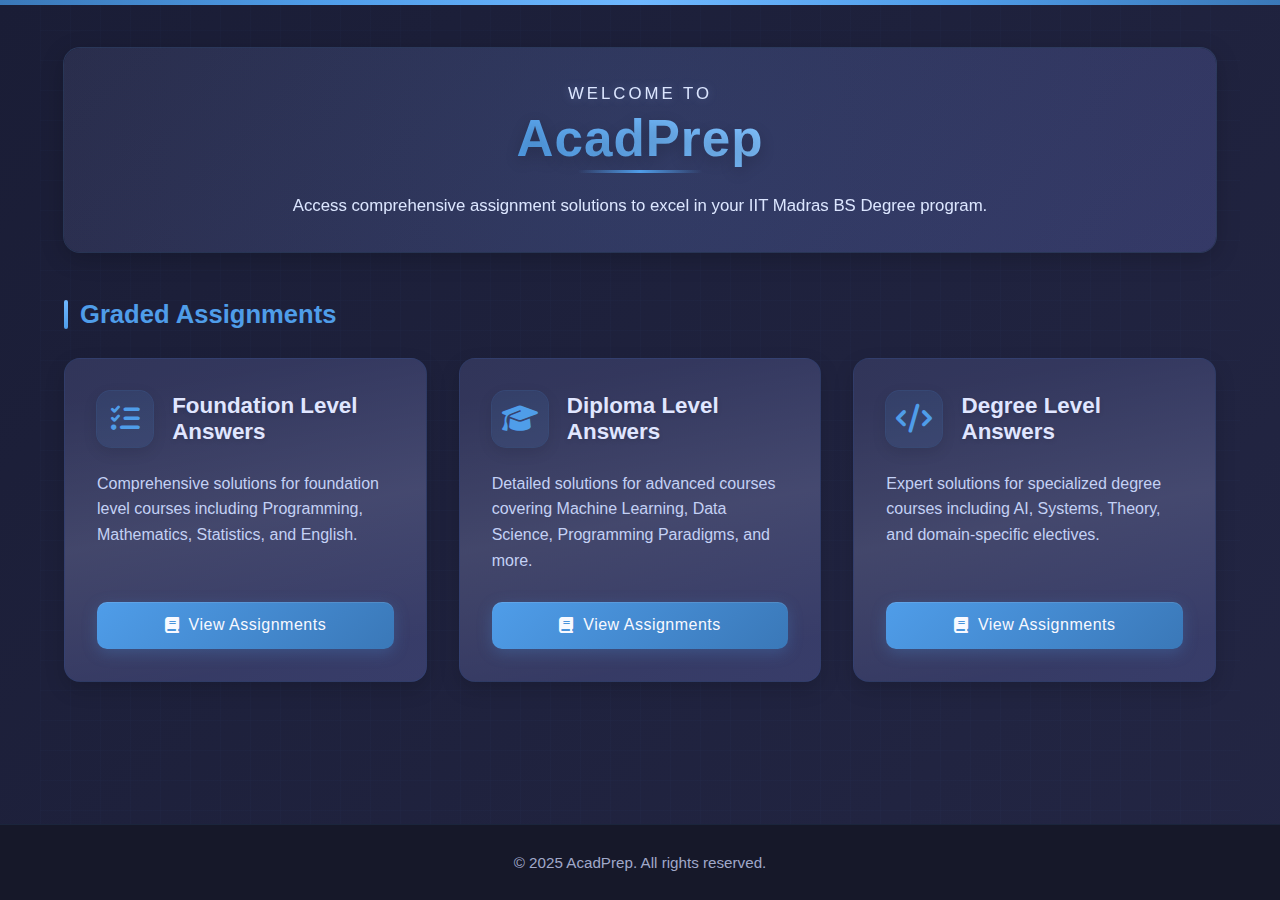
<file: index.html>
<!DOCTYPE html>
<html lang="en">
<head>
    <meta charset="UTF-8">
    <meta name="viewport" content="width=device-width, initial-scale=1.0">
    <link rel="icon" href="./assets//Logo.png">
    <title>AcadPrep | IIT Madras BS</title>
    <link rel="stylesheet" href="https://cdnjs.cloudflare.com/ajax/libs/font-awesome/6.4.0/css/all.min.css">
    <style>
        :root {
            --primary: #1a1d36;
            --secondary: #292c4a;
            --accent: #4f9de9;
            --accent-glow: #6fb8ff;
            --accent-dark: #3a78b8;
            --light: #f8f9ff;
            --dark: #161829;
            --card-bg: #2b2f54;
            --hover: #5aa7f0;
            --border-light: rgba(120, 180, 255, 0.2);
            --neon-glow: 0 0 10px rgba(79, 157, 233, 0.4);
        }
        
        * {
            margin: 0;
            padding: 0;
            box-sizing: border-box;
            font-family: 'Segoe UI', Tahoma, Geneva, Verdana, sans-serif;
        }
        
        body {
            background: linear-gradient(135deg, var(--primary) 0%, #232644 100%);
            color: var(--light);
            min-height: 100vh;
            display: flex;
            flex-direction: column;
            background-attachment: fixed;
            position: relative;
            overflow-x: hidden;
        }
        
        body::before {
            content: "";
            position: absolute;
            top: 0;
            left: 0;
            right: 0;
            height: 5px;
            background: linear-gradient(90deg, var(--accent-dark), var(--accent), var(--accent-glow), var(--accent), var(--accent-dark));
            z-index: 100;
        }
        
        .main-content {
            flex: 1;
            padding: 3rem 1.5rem;
            max-width: 1200px;
            margin: 0 auto;
            width: 100%;
            position: relative;
            z-index: 1;
        }
        
        /* Background grid effect */
        .main-content::before {
            content: '';
            position: absolute;
            top: 0;
            left: 0;
            right: 0;
            bottom: 0;
            background-image: 
                linear-gradient(rgba(65, 108, 190, 0.03) 1px, transparent 1px),
                linear-gradient(90deg, rgba(65, 108, 190, 0.03) 1px, transparent 1px);
            background-size: 30px 30px;
            pointer-events: none;
            z-index: -1;
        }
        
        .hero {
            text-align: center;
            margin-bottom: 3rem;
            padding: 2rem;
            background: linear-gradient(135deg, var(--secondary) 0%, #343865 100%);
            border-radius: 16px;
            box-shadow: 0 6px 25px rgba(0, 0, 0, 0.2), 0 0 0 1px var(--border-light);
            position: relative;
            overflow: hidden;
            backdrop-filter: blur(10px);
            transition: transform 0.3s ease, box-shadow 0.3s ease;
        }
        
        .hero:hover {
            transform: translateY(-5px);
            box-shadow: 0 10px 30px rgba(0, 0, 0, 0.25), 0 0 0 1px var(--border-light), var(--neon-glow);
        }
        
        /* Hero section light effect */
        .hero::before {
            content: "";
            position: absolute;
            top: -50%;
            left: -50%;
            width: 200%;
            height: 200%;
            background: radial-gradient(circle, rgba(79, 157, 233, 0.08) 0%, transparent 60%);
            animation: pulse 15s infinite linear;
            z-index: -1;
            pointer-events: none;
        }
        
        @keyframes pulse {
            0% { transform: scale(0.8); opacity: 0.5; }
            50% { transform: scale(1); opacity: 0.8; }
            100% { transform: scale(0.8); opacity: 0.5; }
        }
        
        .welcome-text {
            font-size: 1.2rem;
            color: #a0c0ff;
            margin-bottom: 0.5rem;
            letter-spacing: 3px;
            text-transform: uppercase;
            text-shadow: 0 0 10px rgba(160, 192, 255, 0.3);
        }
        
        .brand-name {
            font-size: 3.2rem;
            font-weight: 700;
            margin-bottom: 1.5rem;
            background: linear-gradient(45deg, var(--accent), #83c3ff);
            -webkit-background-clip: text;
            background-clip: text;
            -webkit-text-fill-color: transparent;
            display: inline-block;
            position: relative;
            text-shadow: 0 5px 15px rgba(0, 0, 0, 0.2);
        }
        
        .brand-name::after {
            content: "";
            position: absolute;
            bottom: -5px;
            left: 25%;
            width: 50%;
            height: 3px;
            background: linear-gradient(90deg, transparent, var(--accent), transparent);
            border-radius: 3px;
        }
        
        h1 {
            font-size: 1.8rem;
            color: var(--light);
            margin-bottom: 1rem;
            letter-spacing: 1px;
        }
        
        .hero p {
            max-width: 700px;
            margin: 0 auto;
            color: #dce6ff;
            font-size: 1.05rem;
            line-height: 1.7;
        }
        
        .section-title {
            font-size: 1.6rem;
            margin-bottom: 1.8rem;
            color: var(--accent);
            position: relative;
            padding-left: 16px;
            font-weight: 600;
            display: inline-block;
        }
        
        .section-title::before {
            content: "";
            position: absolute;
            left: 0;
            top: 0;
            bottom: 0;
            width: 4px;
            background: linear-gradient(to bottom, var(--accent-glow), var(--accent));
            border-radius: 4px;
        }
        
        .cards-container {
            display: grid;
            grid-template-columns: repeat(auto-fit, minmax(300px, 1fr));
            gap: 2rem;
            margin-bottom: 3.5rem;
            perspective: 1000px;
        }
        
        .card {
            background: linear-gradient(145deg, var(--card-bg), #323765);
            border-radius: 16px;
            padding: 2rem;
            display: flex;
            flex-direction: column;
            box-shadow: 0 8px 20px rgba(0, 0, 0, 0.15);
            transition: all 0.4s cubic-bezier(0.175, 0.885, 0.32, 1.275);
            border: 1px solid rgba(79, 157, 233, 0.1);
            position: relative;
            overflow: hidden;
            transform-style: preserve-3d;
        }
        
        .card:hover {
            transform: translateY(-8px) rotateX(2deg) rotateY(-2deg);
            box-shadow: 0 12px 30px rgba(0, 0, 0, 0.2), 0 0 15px rgba(79, 157, 233, 0.3);
            border-color: rgba(79, 157, 233, 0.3);
        }
        
        /* Card glare effect */
        .card::after {
            content: "";
            position: absolute;
            top: -100%;
            left: -100%;
            width: 300%;
            height: 300%;
            background: linear-gradient(
                135deg,
                rgba(255, 255, 255, 0) 0%,
                rgba(255, 255, 255, 0.03) 40%,
                rgba(255, 255, 255, 0.1) 50%,
                rgba(255, 255, 255, 0.03) 60%,
                rgba(255, 255, 255, 0) 100%
            );
            transition: transform 0.8s ease;
            pointer-events: none;
            transform: rotate(35deg);
            z-index: 1;
        }
        
        .card:hover::after {
            transform: rotate(35deg) translate(50%, 50%);
        }
        
        .card-header {
            display: flex;
            align-items: center;
            gap: 1.2rem;
            margin-bottom: 1.5rem;
            position: relative;
            z-index: 2;
        }
        
        .card-icon {
            font-size: 1.8rem;
            color: var(--accent);
            background: rgba(79, 157, 233, 0.1);
            padding: 0.8rem;
            border-radius: 14px;
            display: flex;
            align-items: center;
            justify-content: center;
            width: 3.5rem;
            height: 3.5rem;
            box-shadow: 0 5px 15px rgba(0, 0, 0, 0.1), 0 0 0 1px rgba(79, 157, 233, 0.2);
            transition: all 0.3s ease;
            position: relative;
            overflow: hidden;
        }
        
        .card:hover .card-icon {
            color: var(--light);
            background: var(--accent);
            transform: scale(1.05);
            box-shadow: 0 0 15px rgba(79, 157, 233, 0.5);
        }
        
        /* Icon glow effect */
        .card-icon::before {
            content: "";
            position: absolute;
            top: -50%;
            left: -50%;
            width: 200%;
            height: 200%;
            background: radial-gradient(circle, rgba(255, 255, 255, 0.3) 0%, transparent 70%);
            opacity: 0;
            transition: opacity 0.3s ease;
        }
        
        .card:hover .card-icon::before {
            opacity: 1;
        }
        
        .card h3 {
            font-size: 1.4rem;
            flex: 1;
            color: #e0e6ff;
            text-shadow: 0 2px 5px rgba(0, 0, 0, 0.1);
            position: relative;
        }
        
        .card-content {
            flex: 1;
            margin-bottom: 1.8rem;
            font-size: 1rem;
            color: #c4d1f5;
            line-height: 1.6;
            position: relative;
            z-index: 2;
        }
        
        .btn {
            background: linear-gradient(135deg, var(--accent), var(--accent-dark));
            color: var(--light);
            border: none;
            padding: 0.9rem 1.6rem;
            border-radius: 10px;
            font-weight: 500;
            cursor: pointer;
            display: flex;
            align-items: center;
            justify-content: center;
            gap: 0.6rem;
            transition: all 0.3s ease;
            text-decoration: none;
            font-size: 1rem;
            width: 100%;
            position: relative;
            overflow: hidden;
            box-shadow: 0 4px 15px rgba(79, 157, 233, 0.25), inset 0 1px 0 rgba(255, 255, 255, 0.1);
            z-index: 2;
            letter-spacing: 0.5px;
        }
        
        .btn i {
            transition: transform 0.3s ease;
        }
        
        .btn:hover {
            background: linear-gradient(135deg, var(--hover), var(--accent));
            transform: translateY(-3px);
            box-shadow: 0 8px 20px rgba(79, 157, 233, 0.4), inset 0 1px 0 rgba(255, 255, 255, 0.2);
        }
        
        .btn:hover i {
            transform: translateX(3px);
        }
        
        /* Button glow effect */
        .btn::before {
            content: "";
            position: absolute;
            top: 0;
            left: -100%;
            width: 100%;
            height: 100%;
            background: linear-gradient(
                90deg,
                transparent,
                rgba(255, 255, 255, 0.2),
                transparent
            );
            transition: left 0.7s ease;
        }
        
        .btn:hover::before {
            left: 100%;
        }
        
        .footer {
            background-color: var(--dark);
            padding: 1.8rem;
            margin-top: auto;
            text-align: center;
            position: relative;
            border-top: 1px solid rgba(79, 157, 233, 0.1);
        }
        
        .copyright {
            color: #a0a8c9;
            font-size: 0.95rem;
            position: relative;
        }
        
        /* Subtle floating animation for cards */
        @keyframes float {
            0% { transform: translateY(0px); }
            50% { transform: translateY(-5px); }
            100% { transform: translateY(0px); }
        }
        
        .card:nth-child(1) { animation: float 6s ease-in-out infinite; }
        .card:nth-child(2) { animation: float 7s ease-in-out infinite 0.5s; }
        .card:nth-child(3) { animation: float 5s ease-in-out infinite 1s; }
        
        @media (max-width: 768px) {
            .cards-container {
                grid-template-columns: 1fr;
            }
            
            .main-content {
                padding: 2rem 1rem;
            }
            
            .hero {
                padding: 2.5rem 1.5rem;
            }
            
            .brand-name {
                font-size: 2.5rem;
            }
            
            h1 {
                font-size: 1.5rem;
            }
            
            .card {
                animation: none;
            }
        }
        
        @media (max-width: 480px) {
            .brand-name {
                font-size: 2.2rem;
            }
            
            .welcome-text {
                font-size: 1rem;
            }
            
            .hero p {
                font-size: 0.95rem;
            }
            
            .card {
                padding: 1.5rem;
            }
            
            .card-icon {
                width: 3rem;
                height: 3rem;
            }
        }
    </style>
</head>
<body>
    <!-- Main Content -->
    <div class="main-content">
        <!-- Hero Section -->
        <div class="hero">
            <p class="welcome-text">Welcome to</p>
            <h1 class="brand-name">AcadPrep</h1>
            <p>Access comprehensive assignment solutions to excel in your IIT Madras BS Degree program. </p>
        </div>
        
        <!-- Assignment Cards Section -->
        <h2 class="section-title">Graded Assignments</h2>
        <div class="cards-container">
            <div class="card">
                <div class="card-header">
                    <div class="card-icon">
                        <i class="fas fa-list-check"></i>
                    </div>
                    <h3>Foundation Level Answers</h3>
                </div>
                <div class="card-content">
                    Comprehensive solutions for foundation level courses including Programming, Mathematics, Statistics, and English.</div>
                <a href="events.html" class="btn">
                    <i class="fas fa-book"></i>
                    View Assignments
                </a>
            </div>
            
            <div class="card">
                <div class="card-header">
                    <div class="card-icon">
                        <i class="fas fa-graduation-cap"></i>
                    </div>
                    <h3>Diploma Level Answers</h3>
                </div>
                <div class="card-content">
                    Detailed solutions for advanced courses covering Machine Learning, Data Science, Programming Paradigms, and more.</div>
                <a href="events.html" class="btn">
                    <i class="fas fa-book"></i>
                    View Assignments
                </a>
            </div>
            
            <div class="card">
                <div class="card-header">
                    <div class="card-icon">
                        <i class="fas fa-code"></i>
                    </div>
                    <h3>Degree Level Answers</h3>
                </div>
                <div class="card-content">
                    Expert solutions for specialized degree courses including AI, Systems, Theory, and domain-specific electives.</div>
                <a href="events.html" class="btn">
                    <i class="fas fa-book"></i>
                    View Assignments
                </a>
            </div>
        </div>
    </div>
    
    <!-- Footer -->
    <footer class="footer">
        <p class="copyright">&copy; 2025 AcadPrep. All rights reserved.</p>
    </footer>
</body>
</html>
</file>
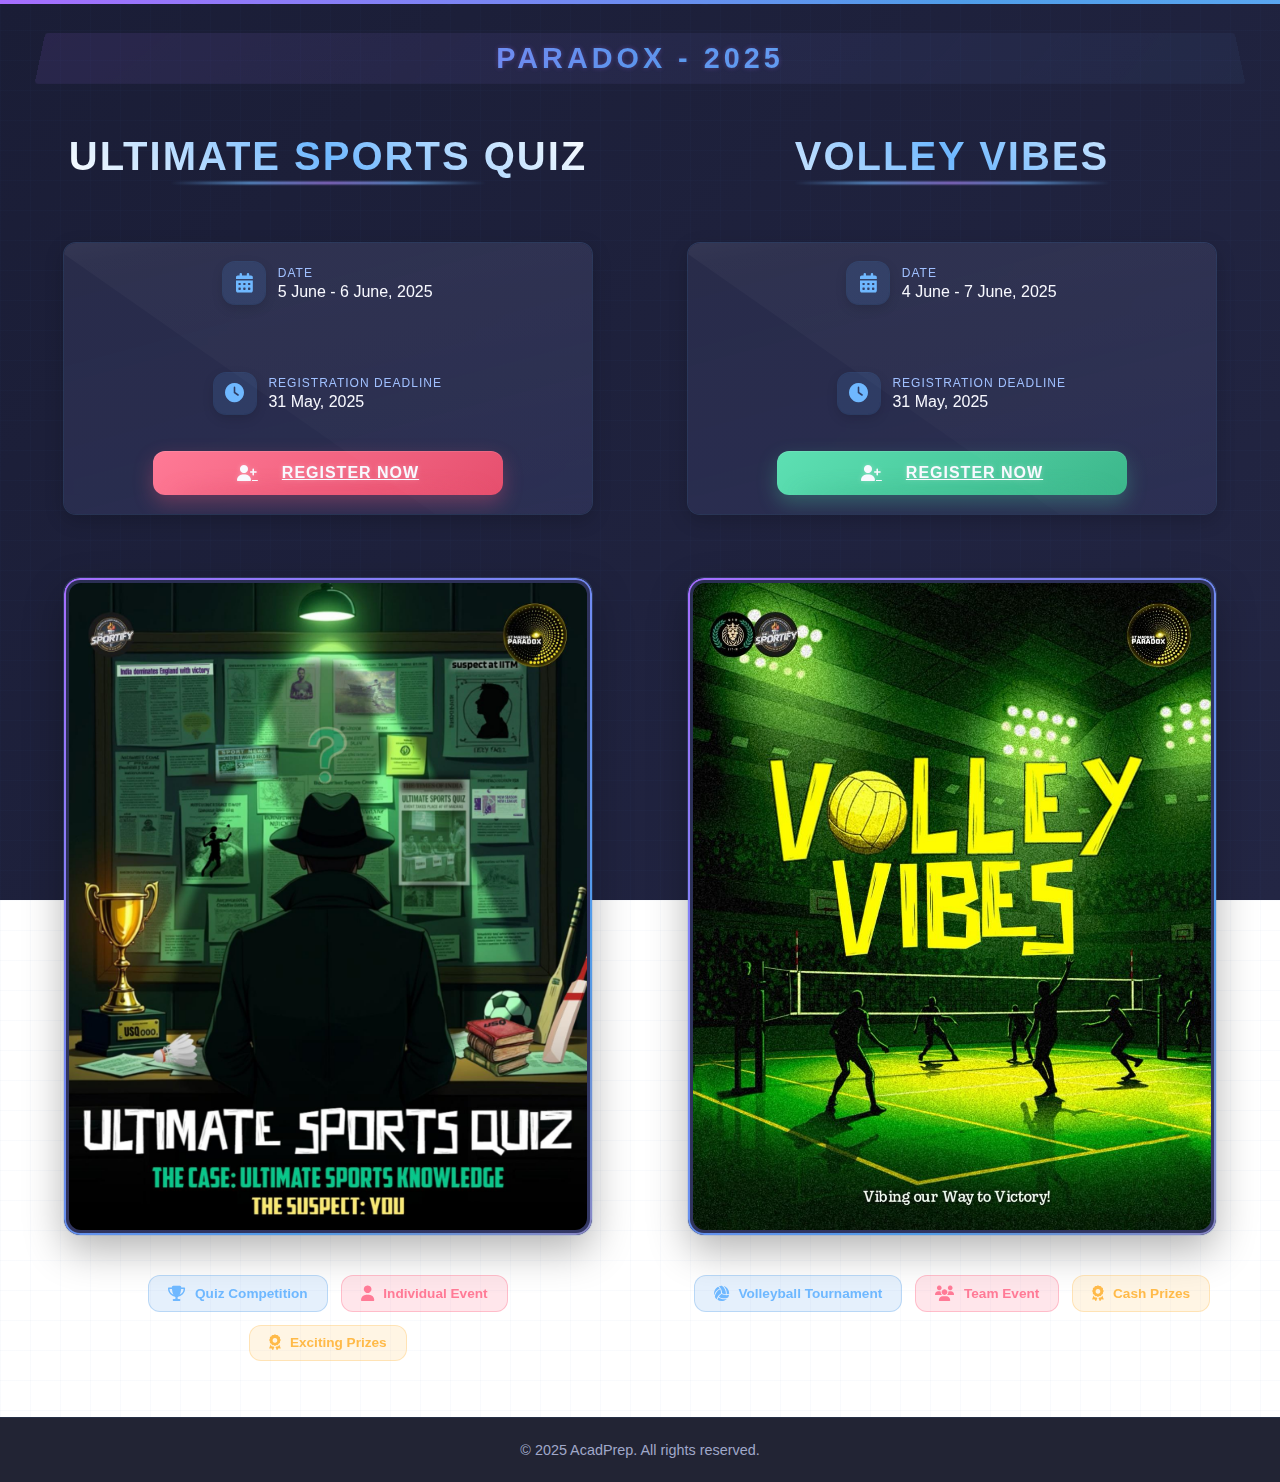
<file: events.html>
<!DOCTYPE html>
<html lang="en">

<head>
    <meta charset="UTF-8">
    <meta name="viewport" content="width=device-width, initial-scale=1.0">
    <link rel="icon" href="./assets//Logo.png">
    <title>Paradox 2025</title>
    <link rel="stylesheet" href="https://cdnjs.cloudflare.com/ajax/libs/font-awesome/6.4.0/css/all.min.css">
    <link rel="stylesheet" href="styles.css">
    <style>
        /* Additional inline styles for horizontal layout */
        .events-container {
            display: flex;
            flex-direction: row;
            justify-content: center;
            gap: 6rem;
            margin-top: 50px;
        }
        
        .event-card {
            flex: 1;
            max-width: 44%;
        }
        
        @media (max-width: 1024px) {
            .events-container {
                flex-direction: column;
                align-items: center;
            }
            
            .event-card {
                max-width: 90%;
                margin-bottom: 40px;
            }
        }
    </style>
</head>

<body>
    <div class="particles">
        <div class="particle" style="left:10%; animation-duration:15s;"></div>
        <div class="particle" style="left:20%; animation-duration:12s; animation-delay:1s;"></div>
        <div class="particle" style="left:35%; animation-duration:16s; animation-delay:2s;"></div>
        <div class="particle" style="left:55%; animation-duration:14s; animation-delay:0.5s;"></div>
        <div class="particle" style="left:65%; animation-duration:18s; animation-delay:3s;"></div>
        <div class="particle" style="left:75%; animation-duration:13s; animation-delay:1.5s;"></div>
        <div class="particle" style="left:85%; animation-duration:17s; animation-delay:2.5s;"></div>
        <div class="particle" style="left:95%; animation-duration:15s; animation-delay:1s;"></div>
        <div class="particle" style="left:15%; animation-duration:14s; animation-delay:2.8s;"></div>
        <div class="particle" style="left:45%; animation-duration:19s; animation-delay:3.5s;"></div>
    </div>

    <div class="main-content">
        <!-- Festival Title at the top -->
        <div class="fest-title-container">
            <p class="fest-title">Paradox - 2025</p>
        </div>

        <div class="events-container">
            <!-- Left Section: Ultimate Sports Quiz -->
            <div class="event-card">
                <div class="event-title-wrapper">
                    <h1 class="event-title">Ultimate Sports Quiz</h1>
                </div>

                <div class="event-details">
                    <div class="info-row">
                        <div class="info-item">
                            <div class="info-icon">
                                <i class="fas fa-calendar-alt"></i>
                            </div>
                            <div class="info-text">
                                <div class="info-label">Date</div>
                                <div class="info-value">5 June - 6 June, 2025</div>
                            </div>
                        </div>

                        <div class="info-item">
                            <div class="info-icon">
                                <i class="fas fa-clock"></i>
                            </div>
                            <div class="info-text">
                                <div class="info-label">Registration Deadline</div>
                                <div class="info-value">31 May, 2025</div>
                            </div>
                        </div>
                    </div>

                    <div class="action-area">
                        <a href="https://www.iitmparadox.org/events/6" class="register-btn">
                            <i class="fas fa-user-plus"></i>
                            REGISTER NOW
                        </a>
                    </div>
                </div>

                <div class="poster-container">
                    <img src="./assets/Event-1.png" alt="Ultimate Sports Quiz" class="poster">
                </div>

                <div class="tags">
                    <div class="tag tag-blue">
                        <i class="fas fa-trophy"></i>
                        Quiz Competition
                    </div>
                    <div class="tag tag-red">
                        <i class="fas fa-user"></i>
                        Individual Event
                    </div>
                    <div class="tag tag-yellow">
                        <i class="fas fa-award"></i>
                        Exciting Prizes
                    </div>
                </div>
            </div>

            <!-- Right Section: Volley Vibes -->
            <div class="event-card">
                <div class="event-title-wrapper">
                    <h1 class="event-title">Volley Vibes</h1>
                </div>

                <div class="event-details">
                    <div class="info-row">
                        <div class="info-item">
                            <div class="info-icon">
                                <i class="fas fa-calendar-alt"></i>
                            </div>
                            <div class="info-text">
                                <div class="info-label">Date</div>
                                <div class="info-value">4 June - 7 June, 2025</div>
                            </div>
                        </div>

                        <div class="info-item">
                            <div class="info-icon">
                                <i class="fas fa-clock"></i>
                            </div>
                            <div class="info-text">
                                <div class="info-label">Registration Deadline</div>
                                <div class="info-value">31 May, 2025</div>
                            </div>
                        </div>
                    </div>

                    <div class="action-area">
                        <a href="https://www.iitmparadox.org/events/34" class="register-btn volley-btn">
                            <i class="fas fa-user-plus"></i>
                            REGISTER NOW
                        </a>
                    </div>
                </div>

                <div class="poster-container">
                    <img src="./assets//Event-2.png" alt="Volley Vibes" class="poster">
                </div>

                <div class="tags">
                    <div class="tag tag-blue">
                        <i class="fas fa-volleyball-ball"></i>
                        Volleyball Tournament
                    </div>
                    <div class="tag tag-red">
                        <i class="fas fa-users"></i>
                        Team Event
                    </div>
                    <div class="tag tag-yellow">
                        <i class="fas fa-award"></i>
                        Cash Prizes
                    </div>
                </div>
            </div>
        </div>
    </div>

    <!-- Footer -->
    <footer class="footer">
        <p class="copyright">&copy; 2025 AcadPrep. All rights reserved.</p>
    </footer>

    <script>
        document.addEventListener('DOMContentLoaded', function () {
            // Enhanced 3D hover effect for event details
            const eventDetails = document.querySelectorAll('.event-details');

            eventDetails.forEach(detail => {
                detail.addEventListener('mousemove', function (e) {
                    const { left, top, width, height } = this.getBoundingClientRect();
                    const x = (e.clientX - left) / width;
                    const y = (e.clientY - top) / height;

                    const rotateX = (y - 0.5) * 8;
                    const rotateY = (0.5 - x) * 8;

                    this.style.transform = `perspective(1000px) rotateX(${rotateX}deg) rotateY(${rotateY}deg) translateZ(10px) translateY(-5px)`;

                    // Create dynamic shadow based on mouse position
                    const shadowX = (0.5 - x) * 15;
                    const shadowY = (y - 0.5) * 15;
                    this.style.boxShadow = `${shadowX}px ${shadowY}px 25px rgba(0, 0, 0, 0.15), 0 0 0 1px var(--border-light), ${x > 0.5 ? 'inset -' : 'inset '}${Math.abs(shadowX) / 2}px ${y > 0.5 ? 'inset -' : 'inset '}${Math.abs(shadowY) / 2}px 10px rgba(0, 0, 0, 0.05), var(--neon-glow)`;

                    // Adjust icon positions for 3D effect
                    const icons = this.querySelectorAll('.info-icon');
                    icons.forEach(icon => {
                        icon.style.transform = `scale(1.05) translateZ(${Math.abs(rotateX) + Math.abs(rotateY)}px)`;
                    });
                });

                detail.addEventListener('mouseleave', function () {
                    this.style.transform = 'translateY(-5px)';
                    this.style.boxShadow = '0 15px 30px rgba(0, 0, 0, 0.3), 0 0 0 1px var(--border-light), var(--neon-glow)';

                    const icons = this.querySelectorAll('.info-icon');
                    icons.forEach(icon => {
                        icon.style.transform = 'scale(1) translateZ(0)';
                    });

                    setTimeout(() => {
                        this.style.transform = 'translateY(0)';
                    }, 100);
                });
            });

            // Enhanced 3D hover effect for event titles
            const eventTitleWrappers = document.querySelectorAll('.event-title-wrapper');

            eventTitleWrappers.forEach(wrapper => {
                const eventTitle = wrapper.querySelector('.event-title');

                document.addEventListener('mousemove', function (e) {
                    const { left, top, width, height } = wrapper.getBoundingClientRect();
                    const mouseX = e.clientX - left;
                    const mouseY = e.clientY - top;

                    if (mouseX >= 0 && mouseX <= width && mouseY >= 0 && mouseY <= height) {
                        const x = (mouseX / width) - 0.5;
                        const y = (mouseY / height) - 0.5;

                        const rotateY = x * 15;
                        const rotateX = -y * 15;

                        eventTitle.style.transform = `rotateX(${rotateX}deg) rotateY(${rotateY}deg) translateZ(20px)`;
                        wrapper.style.transform = `perspective(1000px)`;
                    }
                });
            });

            document.addEventListener('mouseleave', function () {
                const eventTitles = document.querySelectorAll('.event-title');
                eventTitles.forEach(title => {
                    title.style.transform = 'rotateX(0) rotateY(0) translateZ(0)';
                });
            });

            // 3D effect for posters
            const posterContainers = document.querySelectorAll('.poster-container');

            posterContainers.forEach(container => {
                const poster = container.querySelector('.poster');

                container.addEventListener('mousemove', function (e) {
                    const { left, top, width, height } = this.getBoundingClientRect();
                    const x = (e.clientX - left) / width;
                    const y = (e.clientY - top) / height;

                    const rotateY = (0.5 - x) * 10;
                    const rotateX = (y - 0.5) * 10;

                    this.style.transform = `perspective(1000px) rotateX(${rotateX}deg) rotateY(${rotateY}deg) scale(1.02) translateY(-10px)`;
                    poster.style.transform = `translateZ(25px)`;

                    // Dynamic shadow based on mouse position
                    const shadowX = (0.5 - x) * 20;
                    const shadowY = (y - 0.5) * 20;
                    this.style.boxShadow = `${shadowX}px ${shadowY}px 40px rgba(0, 0, 0, 0.3), 0 0 0 1px var(--border-light), var(--neon-glow)`;
                });

                container.addEventListener('mouseleave', function () {
                    this.style.transform = 'scale(1) translateY(0)';
                    poster.style.transform = 'translateZ(0)';
                    this.style.boxShadow = '0 15px 40px rgba(0, 0, 0, 0.3), 0 0 0 1px var(--border-light)';

                    // Resume floating animation after mouse leaves
                    setTimeout(() => {
                        this.style.animation = 'float 6s ease-in-out infinite';
                    }, 100);
                });

                container.addEventListener('mouseenter', function () {
                    // Pause floating animation when mouse enters
                    this.style.animation = 'none';
                });
            });

            // 3D effect for register buttons
            const registerBtns = document.querySelectorAll('.register-btn');

            registerBtns.forEach(btn => {
                btn.addEventListener('mousemove', function (e) {
                    const { left, top, width, height } = this.getBoundingClientRect();
                    const x = (e.clientX - left) / width;
                    const y = (e.clientY - top) / height;

                    const rotateX = (y - 0.5) * 15;
                    const rotateY = (0.5 - x) * 15;

                    this.style.transform = `perspective(1000px) rotateX(${rotateX}deg) rotateY(${rotateY}deg) translateY(-5px)`;
                });

                btn.addEventListener('mouseleave', function () {
                    this.style.transform = 'translateY(0)';
                });
            });

            // 3D effects for tags
            const tags = document.querySelectorAll('.tag');

            tags.forEach(tag => {
                tag.addEventListener('mousemove', function (e) {
                    const { left, top, width, height } = this.getBoundingClientRect();
                    const x = (e.clientX - left) / width;
                    const y = (e.clientY - top) / height;

                    const rotateX = (y - 0.5) * 15;
                    const rotateY = (0.5 - x) * 15;

                    this.style.transform = `perspective(1000px) rotateX(${rotateX}deg) rotateY(${rotateY}deg) translateY(-3px) translateZ(10px)`;
                });

                tag.addEventListener('mouseleave', function () {
                    this.style.transform = 'translateY(0) translateZ(0)';
                });
            });
        });
    </script>
</body>

</html>
</file>
<file: styles.css>
:root {
    --primary: #1a1d36;
    --secondary: #292c4a;
    --accent: #4f9de9;
    --accent-glow: #6fb8ff;
    --accent-dark: #3a78b8;
    --light: #f8f9ff;
    --dark: #161829;
    --card-bg: #2b2f54;
    --hover: #5aa7f0;
    --border-light: rgba(120, 180, 255, 0.2);
    --neon-glow: 0 0 15px rgba(79, 157, 233, 0.6);
    --text-glow: 0 0 8px rgba(111, 184, 255, 0.4);
    --red: #ff5a7a;
    --red-hover: #ff7a96;
    --red-dark: #e64d6c;
    --purple: #a66eff;
    --purple-glow: #b48aff;
    --green: #4cd3a5;
    --green-hover: #5de0b3;
    --green-dark: #3ab68a;
}

* {
    margin: 0;
    padding: 0;
    box-sizing: border-box;
    font-family: 'Segoe UI', Tahoma, Geneva, Verdana, sans-serif;
}

body {
    background: linear-gradient(135deg, var(--primary) 0%, #232644 100%);
    color: var(--light);
    min-height: 100vh;
    display: flex;
    flex-direction: column;
    background-attachment: fixed;
    position: relative;
    overflow-x: hidden;
    /* margin: 0 1rem; */
}

/* Animated gradient border at top */
body::before {
    content: "";
    position: absolute;
    top: 0;
    left: 0;
    right: 0;
    height: 4px;
    background: linear-gradient(90deg, var(--purple), var(--accent), var(--accent-glow), var(--red), var(--purple));
    background-size: 300% 100%;
    animation: gradientBorder 6s linear infinite;
    z-index: 100;
}

@keyframes gradientBorder {
    0% {
        background-position: 0% 50%
    }

    50% {
        background-position: 100% 50%
    }

    100% {
        background-position: 0% 50%
    }
}

/* Background grid with animated particles */
body::after {
    content: '';
    position: absolute;
    top: 0;
    left: 0;
    right: 0;
    bottom: 0;
    background-image:
        linear-gradient(rgba(65, 108, 190, 0.03) 1px, transparent 1px),
        linear-gradient(90deg, rgba(65, 108, 190, 0.03) 1px, transparent 1px);
    background-size: 30px 30px;
    pointer-events: none;
    z-index: -1;
}

.main-content {
    flex: 1;
    padding: 2rem 0rem;
    max-width: 1200px;
    margin: 0 auto;
    width: 100%;
    position: relative;
    z-index: 1;
}

.event-container {
    margin-top: 50px;
    display: flex;
    flex-direction: column;
    align-items: center;
    justify-content: center;
    padding-bottom: 2rem;
}

/* Holographic fest title */
.fest-title {
    font-size: 1.8rem;
    font-weight: 600;
    letter-spacing: 4px;
    text-transform: uppercase;
    background: linear-gradient(to right, #a66eff, var(--accent), var(--accent-glow), var(--red), #a66eff);
    background-size: 200% auto;
    background-clip: text;
    -webkit-background-clip: text;
    -webkit-text-fill-color: transparent;
    animation: shine 3s linear infinite;
    text-shadow: 0 0 5px rgba(166, 110, 255, 0.3);
    position: relative;
    padding: 0.6rem 0rem;
    text-align: center;
}

.fest-title::before {
    content: "";
    position: absolute;
    top: 0;
    left: 0;
    width: 100%;
    height: 100%;
    background: linear-gradient(135deg, rgba(166, 110, 255, 0.2), rgba(79, 157, 233, 0.1));
    opacity: 0.5;
    border-radius: 4px;
    transform: perspective(500px) rotateX(10deg);
    z-index: -1;
}

@keyframes shine {
    to {
        background-position: 200% center;
    }
}

/* 3D Event Title */
.event-title-wrapper {
    perspective: 1000px;
    margin-bottom: 1.5rem;
    transform-style: preserve-3d;
    position: relative;
}

.event-title {
    font-size: 2.5rem;
    font-weight: 800;
    background: linear-gradient(45deg, #fff, var(--accent-glow), #fff);
    -webkit-background-clip: text;
    background-clip: text;
    -webkit-text-fill-color: transparent;
    text-align: center;
    position: relative;
    text-transform: uppercase;
    letter-spacing: 2px;
    transform-style: preserve-3d;
    transform: translateZ(0);
    transition: transform 0.5s ease;
}

.event-title-wrapper::after {
    content: attr(data-text);
    position: absolute;
    top: 0;
    left: 0;
    width: 100%;
    font-size: 3.8rem;
    font-weight: 800;
    text-transform: uppercase;
    letter-spacing: 2px;
    text-align: center;
    color: transparent;
    -webkit-text-stroke: 1px rgba(79, 157, 233, 0.3);
    z-index: -1;
    transform: translateZ(-10px);
}

/* Animated underline */
.event-title-wrapper::before {
    content: "";
    position: absolute;
    bottom: -5px;
    left: 50%;
    transform: translateX(-50%);
    width: 60%;
    height: 2px;
    background: linear-gradient(90deg, transparent, var(--accent-glow), var(--purple-glow), var(--accent-glow), transparent);
    filter: blur(1px);
    animation: glow 2s ease-in-out infinite;
}

@keyframes glow {
    0%,
    100% {
        opacity: 0.5;
        box-shadow: 0 0 5px var(--accent-glow);
    }

    50% {
        opacity: 1;
        box-shadow: 0 0 15px var(--accent-glow);
    }
}

.event-details {
    width: 100%;
    max-width: 700px; 
    background: linear-gradient(165deg, var(--secondary), rgba(43, 47, 84, 0.9));
    border-radius: 12px; 
    padding: 1.2rem; 
    margin: 4rem auto; 
    display: flex;
    flex-direction: column;
    align-items: center;
    gap: 1rem;
    box-shadow: 0 6px 20px rgba(0, 0, 0, 0.2), 0 0 0 1px var(--border-light);
    position: relative;
    overflow: hidden;
    backdrop-filter: blur(8px); 
    transition: transform 0.3s ease, box-shadow 0.3s ease;
    transform-style: preserve-3d;
}


.info-row {
    display: flex;
    justify-content: center;
    gap: 3.5rem;
    flex-wrap: wrap;
    width: 100%;
}

.event-details:hover {
    transform: translateY(-5px) rotateX(2deg) rotateY(-2deg);
    box-shadow: 0 15px 30px rgba(0, 0, 0, 0.3), 0 0 0 1px var(--border-light), var(--neon-glow);
}

/* Holographic glare effect */
.event-details::after {
    content: "";
    position: absolute;
    top: -150%;
    left: -50%;
    width: 200%;
    height: 200%;
    background: linear-gradient(135deg,
            rgba(255, 255, 255, 0) 0%,
            rgba(255, 255, 255, 0.03) 40%,
            rgba(255, 255, 255, 0.12) 50%,
            rgba(255, 255, 255, 0.03) 60%,
            rgba(255, 255, 255, 0) 100%);
    transition: transform 0.8s ease;
    pointer-events: none;
    transform: rotate(35deg);
    z-index: 1;
}

.event-details:hover::after {
    transform: rotate(35deg) translate(50%, 50%);
}

.info-item {
    display: flex;
    align-items: center;
    gap: 0.8rem;
    margin-bottom: 0.8rem;
    position: relative;
    z-index: 2;
}

.info-icon {
    font-size: 1.2rem;
    color: var(--accent-glow);
    background: rgba(79, 157, 233, 0.15);
    padding: 0.6rem;
    border-radius: 12px;
    display: flex;
    align-items: center;
    justify-content: center;
    min-width: 2.6rem;
    height: 2.6rem;
    box-shadow: 0 4px 12px rgba(0, 0, 0, 0.15), 0 0 0 1px rgba(79, 157, 233, 0.2);
    transition: all 0.3s ease;
}

.event-details:hover .info-icon {
    background: rgba(79, 157, 233, 0.25);
    transform: scale(1.05) translateZ(20px);
    color: #fff;
    box-shadow: 0 4px 12px rgba(0, 0, 0, 0.15), 0 0 0 1px rgba(79, 157, 233, 0.3), var(--neon-glow);
}

.info-text {
    flex: 1;
}

.info-label {
    font-size: 0.75rem;
    color: #a0c0ff;
    margin-bottom: 0.2rem;
    letter-spacing: 1px;
    text-transform: uppercase;
}

.info-value {
    font-size: 1rem;
    color: var(--light);
    text-shadow: 0 0 20px rgba(255, 255, 255, 0.1);
}

.event-description {
    grid-column: span 2;
    color: #dce6ff;
    line-height: 1.7;
    font-size: 1.05rem;
    position: relative;
    z-index: 2;
}

.action-area {
    width: 100%;
    max-width: 350px;
    display: flex;
    justify-content: center;
    margin-top: 0.5rem;
    perspective: 1000px;
}

/* 3D button with holographic effect */
.register-btn {
    background: linear-gradient(135deg, var(--red-hover), var(--red-dark));
    color: var(--light);
    border: none;
    padding: 0.8rem 0rem;
    border-radius: 12px;
    font-weight: 700;
    font-size: 1rem;
    cursor: pointer;
    display: flex;
    align-items: center;
    justify-content: center;
    gap: 1.5rem;
    transition: all 0.3s cubic-bezier(0.175, 0.885, 0.32, 1.275);
    box-shadow: 0 8px 20px rgba(255, 90, 122, 0.3), inset 0 1px 0 rgba(255, 255, 255, 0.1);
    position: relative;
    overflow: hidden;
    letter-spacing: 1px;
    width: 100%;
    transform-style: preserve-3d;
    text-shadow: 0 0 5px rgba(255, 255, 255, 0.3);
}

.register-btn:hover {
    background: linear-gradient(135deg, var(--red), var(--red-dark));
    transform: translateY(-5px) rotateX(10deg);
    box-shadow: 0 15px 30px rgba(255, 90, 122, 0.4), inset 0 1px 0 rgba(255, 255, 255, 0.2);
    letter-spacing: 1.5px;
}

/* Style for the volleyball event button */
.volley-btn {
    background: linear-gradient(135deg, var(--green-hover), var(--green-dark));
    box-shadow: 0 8px 20px rgba(76, 211, 165, 0.3), inset 0 1px 0 rgba(255, 255, 255, 0.1);
}

.volley-btn:hover {
    background: linear-gradient(135deg, var(--green), var(--green-dark));
    box-shadow: 0 15px 30px rgba(76, 211, 165, 0.4), inset 0 1px 0 rgba(255, 255, 255, 0.2);
}

/* Holographic glow effect */
.register-btn::before {
    content: "";
    position: absolute;
    top: 0;
    left: -100%;
    width: 100%;
    height: 100%;
    background: linear-gradient(90deg,
            transparent,
            rgba(255, 255, 255, 0.3),
            transparent);
    transition: left 0.7s ease;
}

.register-btn:hover::before {
    left: 100%;
}

/* 3D depth effect */
.register-btn::after {
    content: "";
    position: absolute;
    bottom: -5px;
    left: 5%;
    width: 90%;
    height: 10px;
    background: var(--red-dark);
    filter: blur(10px);
    opacity: 0.7;
    border-radius: 50%;
    z-index: -1;
    transition: all 0.3s ease;
}

.volley-btn::after {
    background: var(--green-dark);
}

.register-btn:hover::after {
    bottom: -8px;
    opacity: 0.9;
    filter: blur(15px);
    width: 95%;
    left: 2.5%;
}

.poster-container {
    width: 100%;
    max-width: 600px;
    border-radius: 16px;
    overflow: hidden;
    box-shadow: 0 15px 40px rgba(0, 0, 0, 0.3), 0 0 0 1px var(--border-light);
    transition: all 0.5s cubic-bezier(0.175, 0.885, 0.32, 1.275);
    position: relative;
    margin: 1.5rem 0 2.5rem;
    background: linear-gradient(135deg, var(--card-bg), #343865);
    padding: 5px;
    transform-style: preserve-3d;
    perspective: 1000px;
}

.poster-container:hover {
    transform: translateY(-10px) rotateY(-5deg);
    box-shadow: 0 20px 50px rgba(0, 0, 0, 0.4), 0 0 0 1px var(--border-light), var(--neon-glow);
}

/* Animated holographic border */
.poster-container::before {
    content: "";
    position: absolute;
    inset: 0;
    border-radius: 16px;
    padding: 2px;
    background: linear-gradient(135deg, var(--purple), var(--accent), var(--red), var(--accent-glow), var(--purple));
    background-size: 300% 300%;
    animation: borderAnimation 4s linear infinite;
    -webkit-mask:
        linear-gradient(#fff 0 0) content-box,
        linear-gradient(#fff 0 0);
    -webkit-mask-composite: xor;
    mask-composite: exclude;
    pointer-events: none;
    z-index: 3;
}

@keyframes borderAnimation {
    0% {
        background-position: 0% 0%
    }

    50% {
        background-position: 100% 100%
    }

    100% {
        background-position: 0% 0%
    }
}

.poster {
    width: 100%;
    height: auto;
    display: block;
    border-radius: 12px;
    overflow: hidden;
    object-fit: contain;
    transform-style: preserve-3d;
    transition: transform 0.3s ease;
}

.poster-container:hover .poster {
    transform: translateZ(20px);
}

.tags {
    display: flex;
    justify-content: center;
    gap: 0.8rem;
    margin: 1.5rem 0;
    flex-wrap: wrap;
}

.tag {
    padding: 0.6rem 1.2rem;
    border-radius: 12px;
    font-size: 0.85rem;
    font-weight: 600;
    display: flex;
    align-items: center;
    gap: 0.6rem;
    transition: all 0.3s ease;
    transform-style: preserve-3d;
    position: relative;
}

.tag i {
    font-size: 0.95rem;
}

.tag-blue {
    background: rgba(79, 157, 233, 0.15);
    color: var(--accent-glow);
    border: 1px solid rgba(79, 157, 233, 0.3);
}

.tag-blue:hover {
    background: rgba(79, 157, 233, 0.25);
    transform: translateY(-3px) translateZ(10px);
    box-shadow: 0 5px 15px rgba(79, 157, 233, 0.3), var(--neon-glow);
    text-shadow: 0 0 5px rgba(111, 184, 255, 0.5);
}

.tag-red {
    background: rgba(255, 90, 122, 0.15);
    color: var(--red-hover);
    border: 1px solid rgba(255, 90, 122, 0.3);
}

.tag-red:hover {
    background: rgba(255, 90, 122, 0.25);
    transform: translateY(-3px) translateZ(10px);
    box-shadow: 0 5px 15px rgba(255, 90, 122, 0.3), 0 0 10px rgba(255, 90, 122, 0.4);
    text-shadow: 0 0 5px rgba(255, 122, 150, 0.5);
}

.tag-yellow {
    background: rgba(255, 186, 73, 0.15);
    color: #ffba49;
    border: 1px solid rgba(255, 186, 73, 0.3);
}

.tag-yellow:hover {
    background: rgba(255, 186, 73, 0.25);
    transform: translateY(-3px) translateZ(10px);
    box-shadow: 0 5px 15px rgba(255, 186, 73, 0.3), 0 0 10px rgba(255, 186, 73, 0.4);
    text-shadow: 0 0 5px rgba(255, 186, 73, 0.5);
}

/* Add hover effects to tags */
.tag::after {
    content: "";
    position: absolute;
    bottom: -3px;
    left: 10%;
    width: 80%;
    height: 6px;
    border-radius: 50%;
    filter: blur(3px);
    opacity: 0;
    transition: all 0.3s ease;
    z-index: -1;
}

.tag-blue::after {
    background: var(--accent);
}

.tag-red::after {
    background: var(--red);
}

.tag-yellow::after {
    background: #ffba49;
}

.tag:hover::after {
    opacity: 0.6;
}

.footer {
    background-color: rgba(22, 24, 41, 0.95);
    padding: 1.5rem;
    text-align: center;
    position: relative;
    border-top: 1px solid rgba(79, 157, 233, 0.1);
}

.copyright {
    color: #a0a8c9;
    font-size: 0.9rem;
    position: relative;
}

@keyframes float {
    0% {
        transform: translateY(0px) rotateY(0deg);
    }

    50% {
        transform: translateY(-8px) rotateY(2deg);
    }

    100% {
        transform: translateY(0px) rotateY(0deg);
    }
}

.poster-container {
    animation: float 6s ease-in-out infinite;
}

/* Floating particle effects */
.particles {
    position: absolute;
    top: 0;
    left: 0;
    width: 100%;
    height: 100%;
    overflow: hidden;
    z-index: -1;
}

.particle {
    position: absolute;
    width: 3px;
    height: 3px;
    background: var(--accent);
    border-radius: 50%;
    opacity: 0.3;
    filter: blur(2px);
    animation: particleAnimation 15s infinite linear;
}

@keyframes particleAnimation {
    0% {
        transform: translateY(0) translateX(0);
        opacity: 0;
    }

    10% {
        opacity: 0.3;
    }

    90% {
        opacity: 0.3;
    }

    100% {
        transform: translateY(-500px) translateX(100px);
        opacity: 0;
    }
}

/* Event divider styling */
.event-divider {
    display: flex;
    align-items: center;
    width: 100%;
    max-width: 800px;
    margin: 4rem 0 3rem;
    position: relative;
}

.divider-line {
    flex-grow: 1;
    height: 1px;
    background: linear-gradient(90deg, rgba(79, 157, 233, 0.05), rgba(79, 157, 233, 0.3), rgba(79, 157, 233, 0.05));
}

.divider-text {
    padding: 0 1.5rem;
    font-size: 0.9rem;
    font-weight: 600;
    color: var(--accent-glow);
    letter-spacing: 2px;
    text-shadow: var(--text-glow);
    background: linear-gradient(90deg, var(--accent), var(--accent-glow), var(--accent));
    background-size: 200% auto;
    background-clip: text;
    -webkit-background-clip: text;
    -webkit-text-fill-color: transparent;
    animation: gradientText 3s linear infinite;
}

@keyframes gradientText {
    0% {
        background-position: 0% 50%;
    }
    50% {
        background-position: 100% 50%;
    }
    100% {
        background-position: 0% 50%;
    }
}

/* Responsive styles */
@media (max-width: 768px) {
    .info-row {
        flex-direction: column;
        align-items: center;
        gap: 1.5rem;
    }

    .event-details {
        padding: 1.8rem;
        gap: 1.8rem;
    }

    .event-title {
        font-size: 2.8rem;
    }

    .event-title-wrapper::after {
        font-size: 2.8rem;
    }

    .back-button {
        padding: 0.5rem 0.9rem;
        font-size: 0.8rem;
    }

    .tags {
        gap: 0.6rem;
    }

    .tag {
        padding: 0.5rem 1rem;
        font-size: 0.8rem;
    }
    
    .event-divider {
        margin: 3rem 0 2rem;
    }
    
    .divider-text {
        font-size: 0.8rem;
        padding: 0 1rem;
    }
}

@media (max-width: 480px) {
    .info-row {
        flex-direction: column;
        align-items: center;
    }

    .event-title {
        font-size: 2.2rem;
    }

    .event-title-wrapper::after {
        font-size: 2.2rem;
    }

    .fest-title {
        font-size: 1.1rem;
    }

    .event-container {
        margin-top: 60px;
    }

    .register-btn {
        padding: 0.9rem 1.5rem;
        font-size: 1rem;
    }

    .info-icon {
        min-width: 2.3rem;
        height: 2.3rem;
    }

    .poster-container {
        animation: none;
    }
    
    .divider-text {
        font-size: 0.7rem;
        padding: 0 0.8rem;
    }
}
</file>
